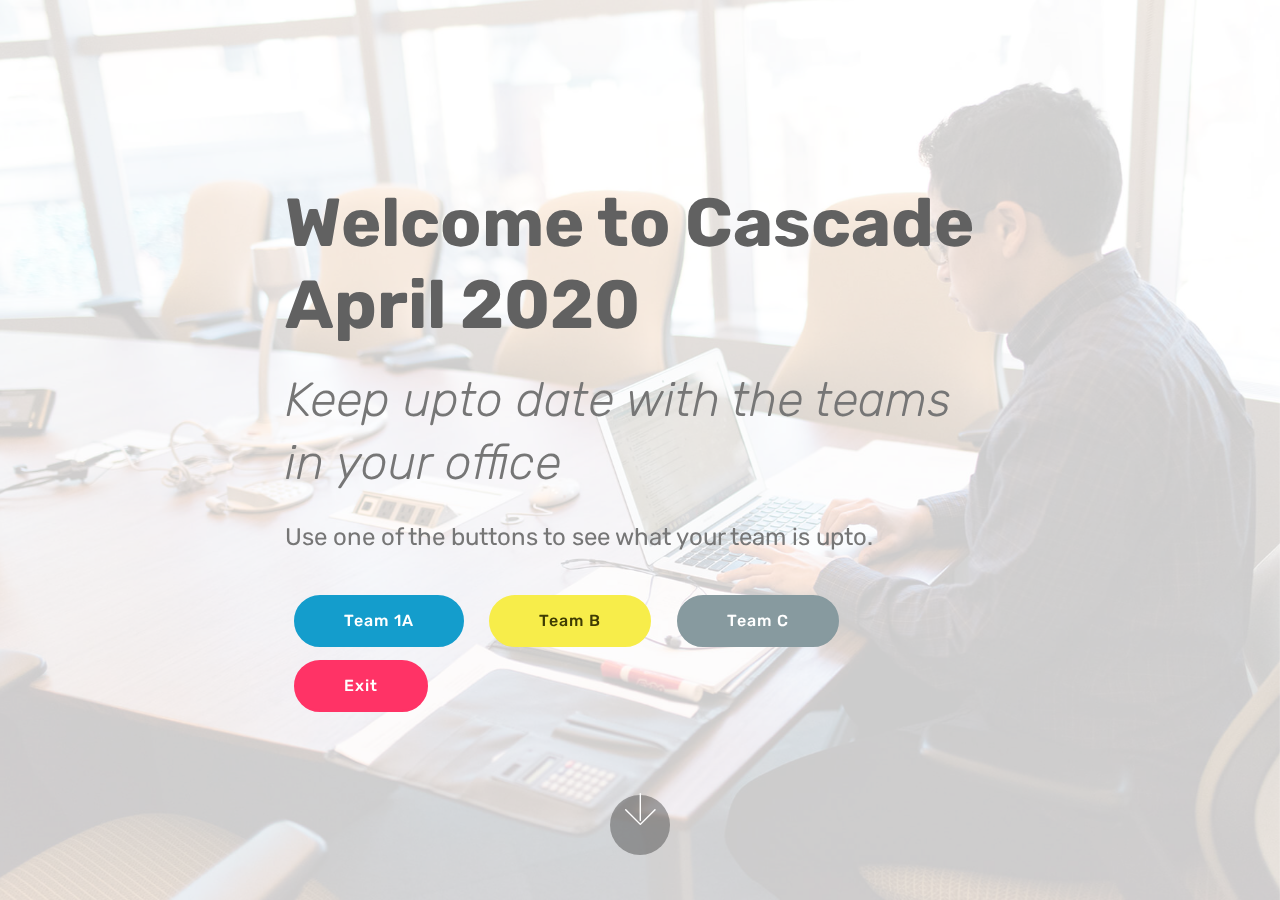
<file: index.html>
<!DOCTYPE html>
<html  >
<head>
  <!-- Site made with Mobirise Website Builder v4.12.3, https://mobirise.com -->
  <meta charset="UTF-8">
  <meta http-equiv="X-UA-Compatible" content="IE=edge">
  <meta name="generator" content="Mobirise v4.12.3, mobirise.com">
  <meta name="viewport" content="width=device-width, initial-scale=1, minimum-scale=1">
  <link rel="shortcut icon" href="assets/images/logo4.png" type="image/x-icon">
  <meta name="description" content="">
  
  
  <title>Home</title>
  <link rel="stylesheet" href="assets/web/assets/mobirise-icons/mobirise-icons.css">
  <link rel="stylesheet" href="assets/bootstrap/css/bootstrap.min.css">
  <link rel="stylesheet" href="assets/bootstrap/css/bootstrap-grid.min.css">
  <link rel="stylesheet" href="assets/bootstrap/css/bootstrap-reboot.min.css">
  <link rel="stylesheet" href="assets/tether/tether.min.css">
  <link rel="stylesheet" href="assets/theme/css/style.css">
  <link rel="preload" as="style" href="assets/mobirise/css/mbr-additional.css"><link rel="stylesheet" href="assets/mobirise/css/mbr-additional.css" type="text/css">
  
  
  
</head>
<body>
  <section class="header9 cid-rUTs1pX4Dh mbr-fullscreen mbr-parallax-background" id="header9-0">

    

    <div class="mbr-overlay" style="opacity: 0.8; background-color: rgb(255, 255, 255);">
    </div>

    <div class="container">
        <div class="media-container-column mbr-white col-lg-8 col-md-10 m-auto">
            <h1 class="mbr-section-title align-left mbr-bold pb-3 mbr-fonts-style display-1">
                Welcome to Cascade  April 2020</h1>
            <h3 class="mbr-section-subtitle align-left mbr-light pb-3 mbr-fonts-style display-2">
                Keep upto date with the teams in your office</h3>
            <p class="mbr-text align-left pb-3 mbr-fonts-style display-5">
                Use one of the buttons to see what your team is upto.
            </p>
            <div class="mbr-section-btn align-left"><a class="btn btn-md btn-primary display-4" href="page1.html">Team 1A</a> <a class="btn btn-md btn-success display-4" href="page2.html">Team B</a>
                <a class="btn btn-md btn-warning display-4" href="page4.html">Team C</a> <a class="btn btn-md btn-secondary display-4" href="https://login.windows.net/885ac152-7aad-4e3c-89eb-306ebea9d0cc/oauth2/logout?post_logout_redirect_uri=https://google.co.uk">Exit<br></a></div>
        </div>
    </div>

    <div class="mbr-arrow hidden-sm-down" aria-hidden="true">
        <a href="#next">
            <i class="mbri-down mbr-iconfont"></i>
        </a>
    </div>
</section>


  <section class="engine"><a href="https://mobirise.info/i">web creation software</a></section><script src="assets/web/assets/jquery/jquery.min.js"></script>
  <script src="assets/popper/popper.min.js"></script>
  <script src="assets/bootstrap/js/bootstrap.min.js"></script>
  <script src="assets/tether/tether.min.js"></script>
  <script src="assets/smoothscroll/smooth-scroll.js"></script>
  <script src="assets/parallax/jarallax.min.js"></script>
  <script src="assets/theme/js/script.js"></script>
  
  
</body>
</html>
</file>
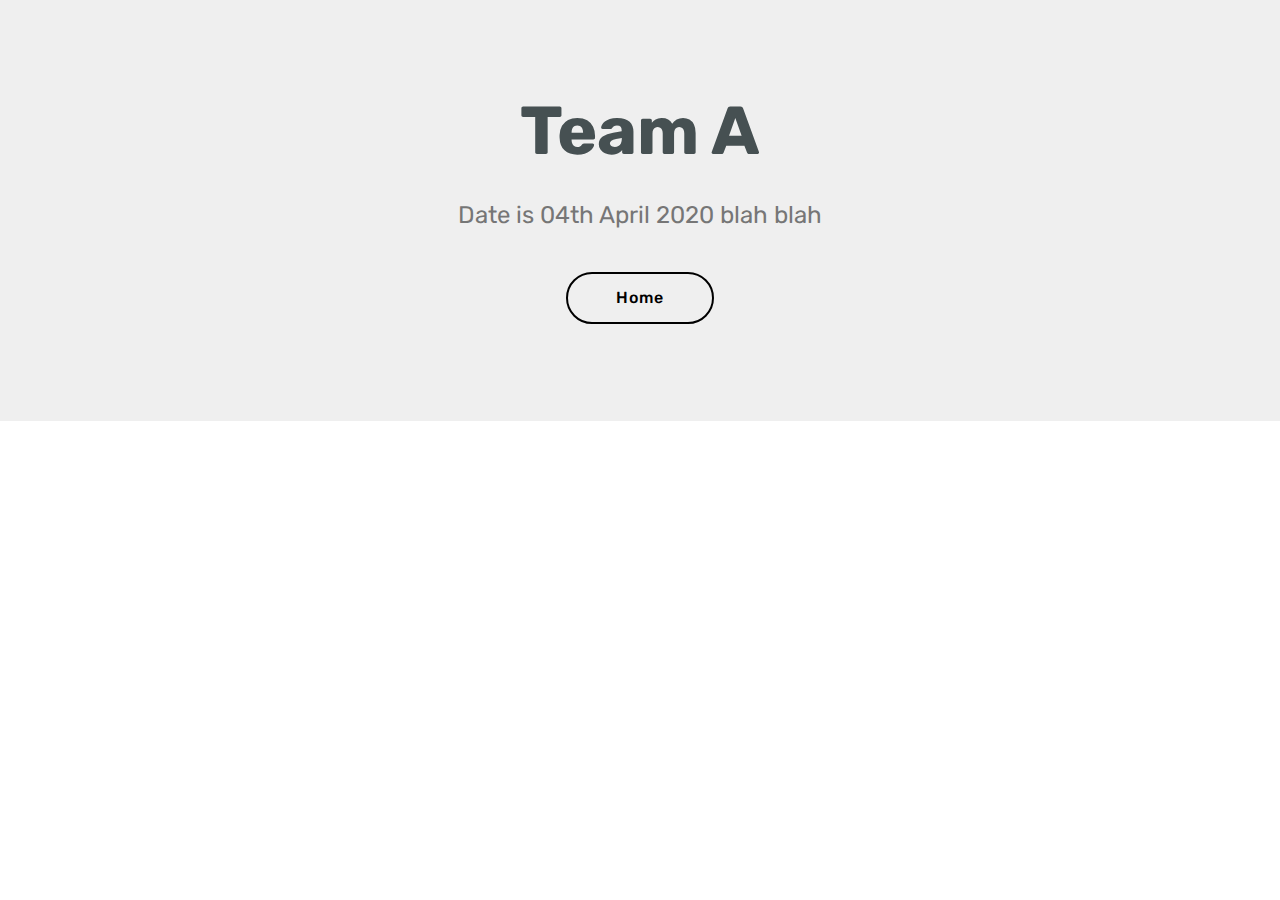
<file: page1.html>
<!DOCTYPE html>
<html  >
<head>
  <!-- Site made with Mobirise Website Builder v4.12.3, https://mobirise.com -->
  <meta charset="UTF-8">
  <meta http-equiv="X-UA-Compatible" content="IE=edge">
  <meta name="generator" content="Mobirise v4.12.3, mobirise.com">
  <meta name="viewport" content="width=device-width, initial-scale=1, minimum-scale=1">
  <link rel="shortcut icon" href="assets/images/logo4.png" type="image/x-icon">
  <meta name="description" content="Web Site Creator Description">
  
  
  <title>team A</title>
  <link rel="stylesheet" href="assets/bootstrap/css/bootstrap.min.css">
  <link rel="stylesheet" href="assets/bootstrap/css/bootstrap-grid.min.css">
  <link rel="stylesheet" href="assets/bootstrap/css/bootstrap-reboot.min.css">
  <link rel="stylesheet" href="assets/tether/tether.min.css">
  <link rel="stylesheet" href="assets/theme/css/style.css">
  <link rel="preload" as="style" href="assets/mobirise/css/mbr-additional.css"><link rel="stylesheet" href="assets/mobirise/css/mbr-additional.css" type="text/css">
  
  
  
</head>
<body>
  <section class="header1 cid-rUTvd6MQ1f" id="header16-8">

    

    

    <div class="container">
        <div class="row justify-content-md-center">
            <div class="col-md-10 align-center">
                <h1 class="mbr-section-title mbr-bold pb-3 mbr-fonts-style display-1">
                    Team A</h1>
                
                <p class="mbr-text pb-3 mbr-fonts-style display-5">
                    Date is 04th April 2020 blah blah</p>
                <div class="mbr-section-btn"><a class="btn btn-md btn-black-outline display-4" href="index.html">Home</a></div>
            </div>
        </div>
    </div>

</section>


  <section class="engine"><a href="https://mobirise.info/l">free web templates</a></section><script src="assets/web/assets/jquery/jquery.min.js"></script>
  <script src="assets/popper/popper.min.js"></script>
  <script src="assets/bootstrap/js/bootstrap.min.js"></script>
  <script src="assets/tether/tether.min.js"></script>
  <script src="assets/smoothscroll/smooth-scroll.js"></script>
  <script src="assets/theme/js/script.js"></script>
  
  
</body>
</html>
</file>
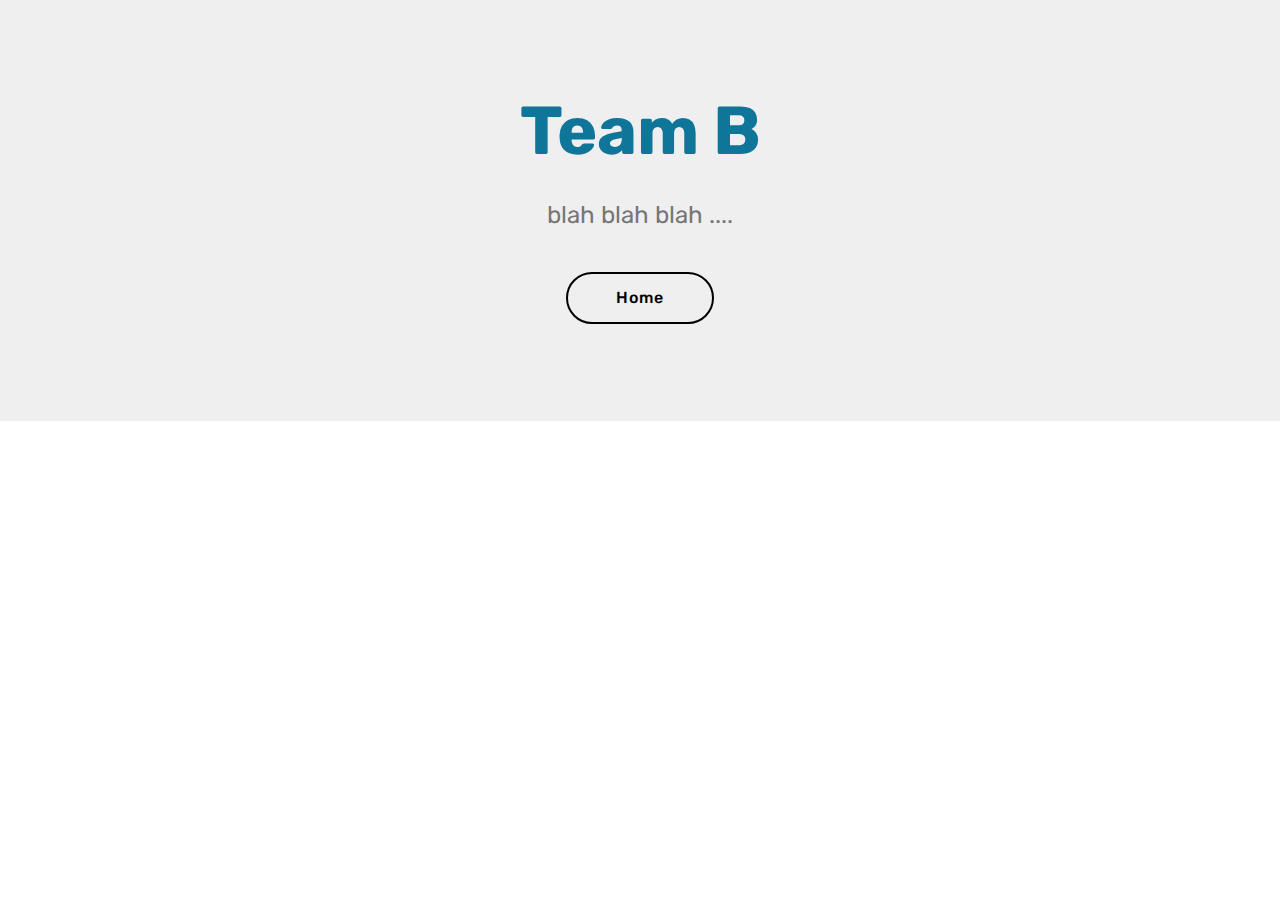
<file: page2.html>
<!DOCTYPE html>
<html  >
<head>
  <!-- Site made with Mobirise Website Builder v4.12.3, https://mobirise.com -->
  <meta charset="UTF-8">
  <meta http-equiv="X-UA-Compatible" content="IE=edge">
  <meta name="generator" content="Mobirise v4.12.3, mobirise.com">
  <meta name="viewport" content="width=device-width, initial-scale=1, minimum-scale=1">
  <link rel="shortcut icon" href="assets/images/logo4.png" type="image/x-icon">
  <meta name="description" content="Website Builder Description">
  
  
  <title>team B</title>
  <link rel="stylesheet" href="assets/bootstrap/css/bootstrap.min.css">
  <link rel="stylesheet" href="assets/bootstrap/css/bootstrap-grid.min.css">
  <link rel="stylesheet" href="assets/bootstrap/css/bootstrap-reboot.min.css">
  <link rel="stylesheet" href="assets/tether/tether.min.css">
  <link rel="stylesheet" href="assets/theme/css/style.css">
  <link rel="preload" as="style" href="assets/mobirise/css/mbr-additional.css"><link rel="stylesheet" href="assets/mobirise/css/mbr-additional.css" type="text/css">
  
  
  
</head>
<body>
  <section class="header1 cid-rUTvt8DRxi" id="header16-9">

    

    

    <div class="container">
        <div class="row justify-content-md-center">
            <div class="col-md-10 align-center">
                <h1 class="mbr-section-title mbr-bold pb-3 mbr-fonts-style display-1">Team B</h1>
                
                <p class="mbr-text pb-3 mbr-fonts-style display-5">
                    blah blah blah ....</p>
                <div class="mbr-section-btn"><a class="btn btn-md btn-black-outline display-4" href="index.html">Home</a></div>
            </div>
        </div>
    </div>

</section>


  <section class="engine"><a href="https://mobirise.info/j">website templates</a></section><script src="assets/web/assets/jquery/jquery.min.js"></script>
  <script src="assets/popper/popper.min.js"></script>
  <script src="assets/bootstrap/js/bootstrap.min.js"></script>
  <script src="assets/tether/tether.min.js"></script>
  <script src="assets/smoothscroll/smooth-scroll.js"></script>
  <script src="assets/theme/js/script.js"></script>
  
  
</body>
</html>
</file>
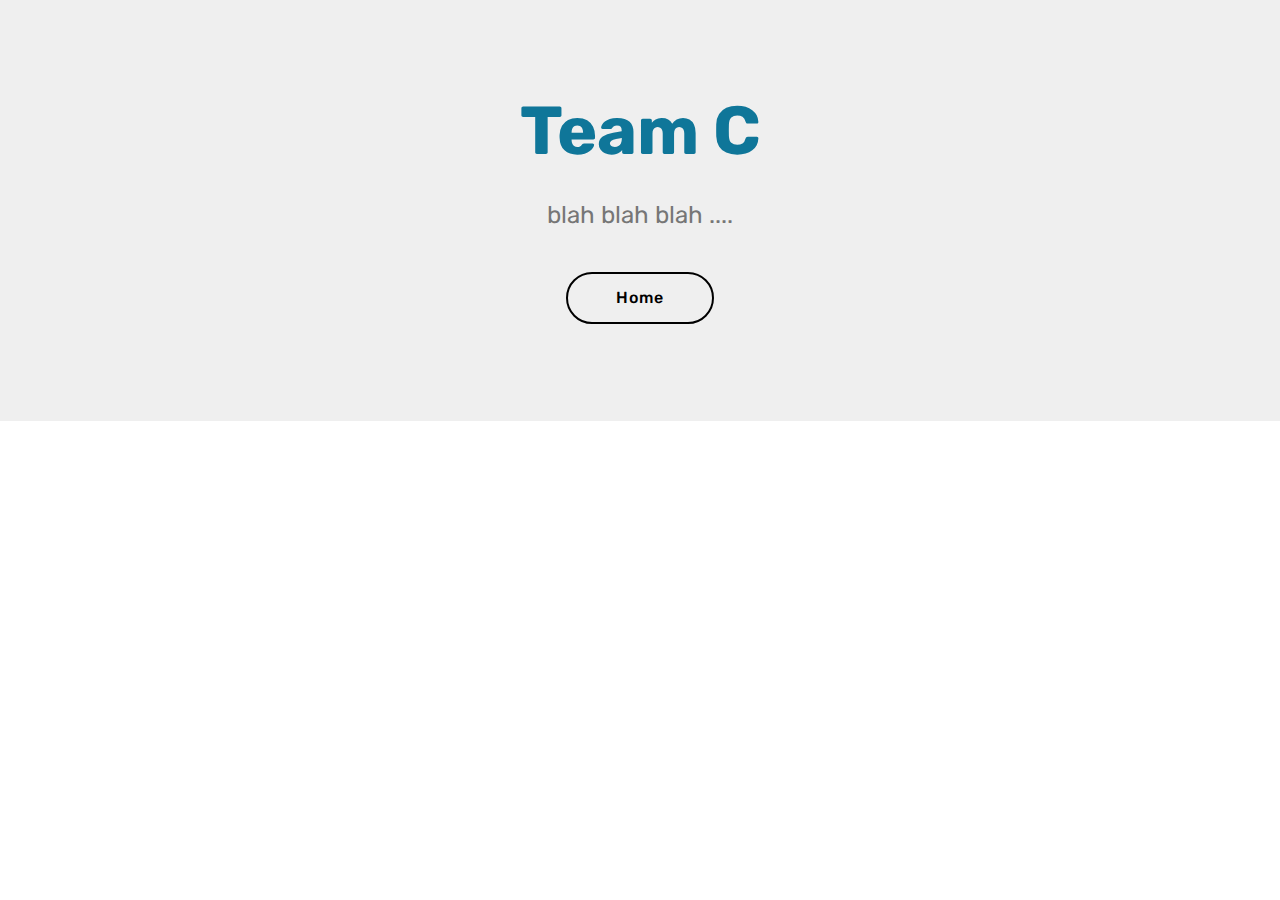
<file: page4.html>
<!DOCTYPE html>
<html  >
<head>
  <!-- Site made with Mobirise Website Builder v4.12.3, https://mobirise.com -->
  <meta charset="UTF-8">
  <meta http-equiv="X-UA-Compatible" content="IE=edge">
  <meta name="generator" content="Mobirise v4.12.3, mobirise.com">
  <meta name="viewport" content="width=device-width, initial-scale=1, minimum-scale=1">
  <link rel="shortcut icon" href="assets/images/logo4.png" type="image/x-icon">
  <meta name="description" content="Website Builder Description">
  
  
  <title>team C</title>
  <link rel="stylesheet" href="assets/bootstrap/css/bootstrap.min.css">
  <link rel="stylesheet" href="assets/bootstrap/css/bootstrap-grid.min.css">
  <link rel="stylesheet" href="assets/bootstrap/css/bootstrap-reboot.min.css">
  <link rel="stylesheet" href="assets/tether/tether.min.css">
  <link rel="stylesheet" href="assets/theme/css/style.css">
  <link rel="preload" as="style" href="assets/mobirise/css/mbr-additional.css"><link rel="stylesheet" href="assets/mobirise/css/mbr-additional.css" type="text/css">
  
  
  
</head>
<body>
  <section class="header1 cid-rUTvTJtWIR" id="header16-a">

    

    

    <div class="container">
        <div class="row justify-content-md-center">
            <div class="col-md-10 align-center">
                <h1 class="mbr-section-title mbr-bold pb-3 mbr-fonts-style display-1">Team C</h1>
                
                <p class="mbr-text pb-3 mbr-fonts-style display-5">
                    blah blah blah ....</p>
                <div class="mbr-section-btn"><a class="btn btn-md btn-black-outline display-4" href="index.html">Home</a></div>
            </div>
        </div>
    </div>

</section>


  <section class="engine"><a href="https://mobirise.info/w">html5 templates</a></section><script src="assets/web/assets/jquery/jquery.min.js"></script>
  <script src="assets/popper/popper.min.js"></script>
  <script src="assets/bootstrap/js/bootstrap.min.js"></script>
  <script src="assets/tether/tether.min.js"></script>
  <script src="assets/smoothscroll/smooth-scroll.js"></script>
  <script src="assets/theme/js/script.js"></script>
  
  
</body>
</html>
</file>
<file: assets/web/assets/mobirise-icons/mobirise-icons.css>
@font-face {
  font-family: 'MobiriseIcons';
  src:  url('mobirise-icons.eot?spat4u');
  src:  url('mobirise-icons.eot?spat4u#iefix') format('embedded-opentype'),
    url('mobirise-icons.ttf?spat4u') format('truetype'),
    url('mobirise-icons.woff?spat4u') format('woff'),
    url('mobirise-icons.svg?spat4u#MobiriseIcons') format('svg');
  font-weight: normal;
  font-style: normal;
  font-display: swap;
}

[class^="mbri-"], [class*=" mbri-"] {
  /* use !important to prevent issues with browser extensions that change fonts */
  font-family: MobiriseIcons !important;
  speak: none;
  font-style: normal;
  font-weight: normal;
  font-variant: normal;
  text-transform: none;
  line-height: 1;

  /* Better Font Rendering =========== */
  -webkit-font-smoothing: antialiased;
  -moz-osx-font-smoothing: grayscale;
}

.mbri-add-submenu:before {
  content: "\e900";
}
.mbri-alert:before {
  content: "\e901";
}
.mbri-align-center:before {
  content: "\e902";
}
.mbri-align-justify:before {
  content: "\e903";
}
.mbri-align-left:before {
  content: "\e904";
}
.mbri-align-right:before {
  content: "\e905";
}
.mbri-android:before {
  content: "\e906";
}
.mbri-apple:before {
  content: "\e907";
}
.mbri-arrow-down:before {
  content: "\e908";
}
.mbri-arrow-next:before {
  content: "\e909";
}
.mbri-arrow-prev:before {
  content: "\e90a";
}
.mbri-arrow-up:before {
  content: "\e90b";
}
.mbri-bold:before {
  content: "\e90c";
}
.mbri-bookmark:before {
  content: "\e90d";
}
.mbri-bootstrap:before {
  content: "\e90e";
}
.mbri-briefcase:before {
  content: "\e90f";
}
.mbri-browse:before {
  content: "\e910";
}
.mbri-bulleted-list:before {
  content: "\e911";
}
.mbri-calendar:before {
  content: "\e912";
}
.mbri-camera:before {
  content: "\e913";
}
.mbri-cart-add:before {
  content: "\e914";
}
.mbri-cart-full:before {
  content: "\e915";
}
.mbri-cash:before {
  content: "\e916";
}
.mbri-change-style:before {
  content: "\e917";
}
.mbri-chat:before {
  content: "\e918";
}
.mbri-clock:before {
  content: "\e919";
}
.mbri-close:before {
  content: "\e91a";
}
.mbri-cloud:before {
  content: "\e91b";
}
.mbri-code:before {
  content: "\e91c";
}
.mbri-contact-form:before {
  content: "\e91d";
}
.mbri-credit-card:before {
  content: "\e91e";
}
.mbri-cursor-click:before {
  content: "\e91f";
}
.mbri-cust-feedback:before {
  content: "\e920";
}
.mbri-database:before {
  content: "\e921";
}
.mbri-delivery:before {
  content: "\e922";
}
.mbri-desktop:before {
  content: "\e923";
}
.mbri-devices:before {
  content: "\e924";
}
.mbri-down:before {
  content: "\e925";
}
.mbri-download:before {
  content: "\e989";
}
.mbri-drag-n-drop:before {
  content: "\e927";
}
.mbri-drag-n-drop2:before {
  content: "\e928";
}
.mbri-edit:before {
  content: "\e929";
}
.mbri-edit2:before {
  content: "\e92a";
}
.mbri-error:before {
  content: "\e92b";
}
.mbri-extension:before {
  content: "\e92c";
}
.mbri-features:before {
  content: "\e92d";
}
.mbri-file:before {
  content: "\e92e";
}
.mbri-flag:before {
  content: "\e92f";
}
.mbri-folder:before {
  content: "\e930";
}
.mbri-gift:before {
  content: "\e931";
}
.mbri-github:before {
  content: "\e932";
}
.mbri-globe:before {
  content: "\e933";
}
.mbri-globe-2:before {
  content: "\e934";
}
.mbri-growing-chart:before {
  content: "\e935";
}
.mbri-hearth:before {
  content: "\e936";
}
.mbri-help:before {
  content: "\e937";
}
.mbri-home:before {
  content: "\e938";
}
.mbri-hot-cup:before {
  content: "\e939";
}
.mbri-idea:before {
  content: "\e93a";
}
.mbri-image-gallery:before {
  content: "\e93b";
}
.mbri-image-slider:before {
  content: "\e93c";
}
.mbri-info:before {
  content: "\e93d";
}
.mbri-italic:before {
  content: "\e93e";
}
.mbri-key:before {
  content: "\e93f";
}
.mbri-laptop:before {
  content: "\e940";
}
.mbri-layers:before {
  content: "\e941";
}
.mbri-left-right:before {
  content: "\e942";
}
.mbri-left:before {
  content: "\e943";
}
.mbri-letter:before {
  content: "\e944";
}
.mbri-like:before {
  content: "\e945";
}
.mbri-link:before {
  content: "\e946";
}
.mbri-lock:before {
  content: "\e947";
}
.mbri-login:before {
  content: "\e948";
}
.mbri-logout:before {
  content: "\e949";
}
.mbri-magic-stick:before {
  content: "\e94a";
}
.mbri-map-pin:before {
  content: "\e94b";
}
.mbri-menu:before {
  content: "\e94c";
}
.mbri-mobile:before {
  content: "\e94d";
}
.mbri-mobile2:before {
  content: "\e94e";
}
.mbri-mobirise:before {
  content: "\e94f";
}
.mbri-more-horizontal:before {
  content: "\e950";
}
.mbri-more-vertical:before {
  content: "\e951";
}
.mbri-music:before {
  content: "\e952";
}
.mbri-new-file:before {
  content: "\e953";
}
.mbri-numbered-list:before {
  content: "\e954";
}
.mbri-opened-folder:before {
  content: "\e955";
}
.mbri-pages:before {
  content: "\e956";
}
.mbri-paper-plane:before {
  content: "\e957";
}
.mbri-paperclip:before {
  content: "\e958";
}
.mbri-photo:before {
  content: "\e959";
}
.mbri-photos:before {
  content: "\e95a";
}
.mbri-pin:before {
  content: "\e95b";
}
.mbri-play:before {
  content: "\e95c";
}
.mbri-plus:before {
  content: "\e95d";
}
.mbri-preview:before {
  content: "\e95e";
}
.mbri-print:before {
  content: "\e95f";
}
.mbri-protect:before {
  content: "\e960";
}
.mbri-question:before {
  content: "\e961";
}
.mbri-quote-left:before {
  content: "\e962";
}
.mbri-quote-right:before {
  content: "\e963";
}
.mbri-refresh:before {
  content: "\e964";
}
.mbri-responsive:before {
  content: "\e965";
}
.mbri-right:before {
  content: "\e966";
}
.mbri-rocket:before {
  content: "\e967";
}
.mbri-sad-face:before {
  content: "\e968";
}
.mbri-sale:before {
  content: "\e969";
}
.mbri-save:before {
  content: "\e96a";
}
.mbri-search:before {
  content: "\e96b";
}
.mbri-setting:before {
  content: "\e96c";
}
.mbri-setting2:before {
  content: "\e96d";
}
.mbri-setting3:before {
  content: "\e96e";
}
.mbri-share:before {
  content: "\e96f";
}
.mbri-shopping-bag:before {
  content: "\e970";
}
.mbri-shopping-basket:before {
  content: "\e971";
}
.mbri-shopping-cart:before {
  content: "\e972";
}
.mbri-sites:before {
  content: "\e973";
}
.mbri-smile-face:before {
  content: "\e974";
}
.mbri-speed:before {
  content: "\e975";
}
.mbri-star:before {
  content: "\e976";
}
.mbri-success:before {
  content: "\e977";
}
.mbri-sun:before {
  content: "\e978";
}
.mbri-sun2:before {
  content: "\e979";
}
.mbri-tablet:before {
  content: "\e97a";
}
.mbri-tablet-vertical:before {
  content: "\e97b";
}
.mbri-target:before {
  content: "\e97c";
}
.mbri-timer:before {
  content: "\e97d";
}
.mbri-to-ftp:before {
  content: "\e97e";
}
.mbri-to-local-drive:before {
  content: "\e97f";
}
.mbri-touch-swipe:before {
  content: "\e980";
}
.mbri-touch:before {
  content: "\e981";
}
.mbri-trash:before {
  content: "\e982";
}
.mbri-underline:before {
  content: "\e983";
}
.mbri-unlink:before {
  content: "\e984";
}
.mbri-unlock:before {
  content: "\e985";
}
.mbri-up-down:before {
  content: "\e986";
}
.mbri-up:before {
  content: "\e987";
}
.mbri-update:before {
  content: "\e988";
}
.mbri-upload:before {
 content: "\e926"; 
}
.mbri-user:before {
  content: "\e98a";
}
.mbri-user2:before {
  content: "\e98b";
}
.mbri-users:before {
  content: "\e98c";
}
.mbri-video:before {
  content: "\e98d";
}
.mbri-video-play:before {
  content: "\e98e";
}
.mbri-watch:before {
  content: "\e98f";
}
.mbri-website-theme:before {
  content: "\e990";
}
.mbri-wifi:before {
  content: "\e991";
}
.mbri-windows:before {
  content: "\e992";
}
.mbri-zoom-out:before {
  content: "\e993";
}
.mbri-redo:before {
  content: "\e994";
}
.mbri-undo:before {
  content: "\e995";
}
</file>
<file: assets/theme/css/style.css>
@charset "UTF-8";
/*!
 * Mobirise v4 theme (https://mobirise.com/)
 * Copyright 2017 Mobirise
 */
section {
  background-color: #eeeeee;
}

body {
  font-style: normal;
  line-height: 1.5;
}

section,
.container,
.container-fluid {
  position: relative;
  word-wrap: break-word;
}

a.mbr-iconfont:hover {
  text-decoration: none;
}

.article .lead p,
.article .lead ul,
.article .lead ol,
.article .lead pre,
.article .lead blockquote {
  margin-bottom: 0;
}

ul,
ol,
pre,
blockquote {
  margin-bottom: 2.3125rem;
}

pre {
  background: #f4f4f4;
  padding: 10px 24px;
  white-space: pre-wrap;
}

.inactive {
  -webkit-user-select: none;
  -moz-user-select: none;
  -ms-user-select: none;
  user-select: none;
  pointer-events: none;
  -webkit-user-drag: none;
  user-drag: none;
}

.mbr-section__comments .row {
  justify-content: center;
  -webkit-justify-content: center;
}

a {
  font-style: normal;
  font-weight: 400;
  cursor: pointer;
}
a, a:hover {
  text-decoration: none;
}

figure {
  margin-bottom: 0;
}

body {
  color: #232323;
}

h1,
h2,
h3,
h4,
h5,
h6,
.h1,
.h2,
.h3,
.h4,
.h5,
.h6,
.display-1,
.display-2,
.display-3,
.display-4 {
  line-height: 1;
  word-break: break-word;
  word-wrap: break-word;
}

.mbr-section-title {
  font-style: normal;
  line-height: 1.2;
}

.mbr-section-subtitle {
  line-height: 1.3;
}

.mbr-text {
  font-style: normal;
  line-height: 1.6;
}

b,
strong {
  font-weight: bold;
}

blockquote {
  padding: 10px 0 10px 20px;
  position: relative;
  border-left: 2px solid;
  border-color: #ff3366;
}

input:-webkit-autofill, input:-webkit-autofill:hover, input:-webkit-autofill:focus, input:-webkit-autofill:active {
  transition-delay: 9999s;
  transition-property: background-color, color;
}

textarea[type=hidden] {
  display: none;
}

body {
  position: relative;
}

section {
  background-position: 50% 50%;
  background-repeat: no-repeat;
  background-size: cover;
}
section .mbr-background-video,
section .mbr-background-video-preview {
  position: absolute;
  bottom: 0;
  left: 0;
  right: 0;
  top: 0;
}

.hidden {
  visibility: hidden;
}

.mbr-z-index20 {
  z-index: 20;
}

/*! Base colors */
.mbr-white {
  color: #ffffff;
}

.mbr-black {
  color: #000000;
}

.mbr-bg-white {
  background-color: #ffffff;
}

.mbr-bg-black {
  background-color: #000000;
}

/*! Text-aligns */
.align-left {
  text-align: left;
}

.align-center {
  text-align: center;
}

.align-right {
  text-align: right;
}

@media (max-width: 767px) {
  .align-left,
.align-center,
.align-right,
.mbr-section-btn,
.mbr-section-title {
    text-align: center;
  }
}
/*! Font-weight  */
.mbr-light {
  font-weight: 300;
}

.mbr-regular {
  font-weight: 400;
}

.mbr-semibold {
  font-weight: 500;
}

.mbr-bold {
  font-weight: 700;
}

/*! Media  */
.media-size-item {
  -webkit-flex: 1 1 auto;
  -moz-flex: 1 1 auto;
  -ms-flex: 1 1 auto;
  -o-flex: 1 1 auto;
  flex: 1 1 auto;
}

.media-content {
  -webkit-flex-basis: 100%;
  flex-basis: 100%;
}

.media-container-row {
  display: -ms-flexbox;
  display: -webkit-flex;
  display: flex;
  -webkit-flex-direction: row;
  -ms-flex-direction: row;
  flex-direction: row;
  -webkit-flex-wrap: wrap;
  -ms-flex-wrap: wrap;
  flex-wrap: wrap;
  -webkit-justify-content: center;
  -ms-flex-pack: center;
  justify-content: center;
  -webkit-align-content: center;
  -ms-flex-line-pack: center;
  align-content: center;
  -webkit-align-items: start;
  -ms-flex-align: start;
  align-items: start;
}
.media-container-row .media-size-item {
  width: 400px;
}

.media-container-column {
  display: -ms-flexbox;
  display: -webkit-flex;
  display: flex;
  -webkit-flex-direction: column;
  -ms-flex-direction: column;
  flex-direction: column;
  -webkit-flex-wrap: wrap;
  -ms-flex-wrap: wrap;
  flex-wrap: wrap;
  -webkit-justify-content: center;
  -ms-flex-pack: center;
  justify-content: center;
  -webkit-align-content: center;
  -ms-flex-line-pack: center;
  align-content: center;
  -webkit-align-items: stretch;
  -ms-flex-align: stretch;
  align-items: stretch;
}
.media-container-column > * {
  width: 100%;
}

@media (min-width: 992px) {
  .media-container-row {
    -webkit-flex-wrap: nowrap;
    -ms-flex-wrap: nowrap;
    flex-wrap: nowrap;
  }
}
figure {
  overflow: hidden;
}

figure[mbr-media-size] {
  transition: width 0.1s;
}

.mbr-figure img,
.mbr-figure iframe {
  display: block;
  width: 100%;
}

.card {
  background-color: transparent;
  border: none;
}

.card-box {
  width: 100%;
}

.card-img {
  text-align: center;
  flex-shrink: 0;
  -webkit-flex-shrink: 0;
}

.media {
  max-width: 100%;
  margin: 0 auto;
}

.mbr-figure {
  -ms-flex-item-align: center;
  -ms-grid-row-align: center;
  -webkit-align-self: center;
  align-self: center;
}

.media-container > div {
  max-width: 100%;
}

.mbr-figure img,
.card-img img {
  width: 100%;
}

@media (max-width: 991px) {
  .media-size-item {
    width: auto !important;
  }

  .media {
    width: auto;
  }

  .mbr-figure {
    width: 100% !important;
  }
}
/*! Buttons */
.btn {
  font-weight: 500;
  border-width: 2px;
  font-style: normal;
  letter-spacing: 1px;
  margin: 0.4rem 0.8rem;
  white-space: normal;
  -webkit-transition: all 0.3s ease-in-out;
  -moz-transition: all 0.3s ease-in-out;
  transition: all 0.3s ease-in-out;
  display: inline-flex;
  align-items: center;
  justify-content: center;
  word-break: break-word;
  -webkit-align-items: center;
  -webkit-justify-content: center;
  display: -webkit-inline-flex;
}

.btn-sm {
  font-weight: 500;
  letter-spacing: 1px;
  -webkit-transition: all 0.3s ease-in-out;
  -moz-transition: all 0.3s ease-in-out;
  transition: all 0.3s ease-in-out;
}

.btn-md {
  font-weight: 500;
  letter-spacing: 1px;
  margin: 0.4rem 0.8rem !important;
  -webkit-transition: all 0.3s ease-in-out;
  -moz-transition: all 0.3s ease-in-out;
  transition: all 0.3s ease-in-out;
}

.btn-lg {
  font-weight: 500;
  letter-spacing: 1px;
  margin: 0.4rem 0.8rem !important;
  -webkit-transition: all 0.3s ease-in-out;
  -moz-transition: all 0.3s ease-in-out;
  transition: all 0.3s ease-in-out;
}

.mbr-section-btn {
  margin-left: -0.25rem;
  margin-right: -0.25rem;
  font-size: 0;
}

nav .mbr-section-btn {
  margin-left: 0rem;
  margin-right: 0rem;
}

.btn-form {
  border-radius: 0;
}
.btn-form:hover {
  cursor: pointer;
}

/*! Btn icon margin */
.btn .mbr-iconfont,
.btn.btn-sm .mbr-iconfont {
  cursor: pointer;
  margin-right: 0.5rem;
}

.btn.btn-md .mbr-iconfont,
.btn.btn-md .mbr-iconfont {
  margin-right: 0.8rem;
}

.mbr-regular {
  font-weight: 400;
}

.mbr-semibold {
  font-weight: 500;
}

.mbr-bold {
  font-weight: 700;
}

[type=submit] {
  -webkit-appearance: none;
}

/*! Full-screen */
.mbr-fullscreen .mbr-overlay {
  min-height: 100vh;
}

.mbr-fullscreen {
  display: flex;
  display: -webkit-flex;
  display: -moz-flex;
  display: -ms-flex;
  display: -o-flex;
  align-items: center;
  -webkit-align-items: center;
  min-height: 100vh;
  padding-top: 3rem;
  padding-bottom: 3rem;
}

/*! Map */
.map {
  height: 25rem;
  position: relative;
}
.map iframe {
  width: 100%;
  height: 100%;
}

.mbr-overlay {
  background-color: #000;
  bottom: 0;
  left: 0;
  opacity: 0.5;
  position: absolute;
  right: 0;
  top: 0;
  z-index: 0;
  pointer-events: none;
}

/* Form */
blockquote {
  font-style: italic;
  padding: 10px 0 10px 20px;
  font-size: 1.09rem;
  position: relative;
  border-width: 3px;
}

.form-control {
  background-color: #f5f5f5;
  box-shadow: none;
  color: #565656;
  line-height: 1.43;
  min-height: 3.5em;
  padding: 1.07em 0.5em;
}
.form-control, .form-control:focus {
  border: 1px solid #e8e8e8;
}
.form-active .form-control:invalid {
  border-color: red;
}

.form-control-label {
  position: relative;
  cursor: pointer;
  margin-bottom: 0.357em;
  padding: 0;
}

.alert {
  color: #ffffff;
  border-radius: 0;
  border: 0;
  font-size: 0.875rem;
  line-height: 1.5;
  margin-bottom: 1.875rem;
  padding: 1.25rem;
  position: relative;
}
.alert.alert-form::after {
  background-color: inherit;
  bottom: -7px;
  content: "";
  display: block;
  height: 14px;
  left: 50%;
  margin-left: -7px;
  position: absolute;
  transform: rotate(45deg);
  width: 14px;
  -webkit-transform: rotate(45deg);
}

.form-asterisk {
  font-family: initial;
  position: absolute;
  top: -2px;
  font-weight: normal;
}

/*! Scroll to top arrow */
#scrollToTop a i:before {
  content: "";
  position: absolute;
  height: 40%;
  top: 25%;
  background: #fff;
  width: 2px;
  left: calc(50% - 1px);
}
#scrollToTop a i:after {
  content: "";
  position: absolute;
  display: block;
  border-top: 2px solid #fff;
  border-right: 2px solid #fff;
  width: 40%;
  height: 40%;
  left: 30%;
  bottom: 30%;
  transform: rotate(135deg);
  -webkit-transform: rotate(135deg);
}

.mbr-arrow-up {
  bottom: 25px;
  right: 90px;
  position: fixed;
  text-align: right;
  z-index: 5000;
  color: #ffffff;
  font-size: 32px;
  transform: rotate(180deg);
  -webkit-transform: rotate(180deg);
}

.mbr-arrow-up a {
  background: rgba(0, 0, 0, 0.2);
  border-radius: 3px;
  color: #fff;
  display: inline-block;
  height: 60px;
  width: 60px;
  outline-style: none !important;
  position: relative;
  text-decoration: none;
  transition: all 0.3s ease-in-out;
  cursor: pointer;
  text-align: center;
}
.mbr-arrow-up a:hover {
  background-color: rgba(0, 0, 0, 0.4);
}
.mbr-arrow-up a i {
  line-height: 60px;
}

.mbr-arrow-up-icon {
  display: block;
  color: #fff;
}

.mbr-arrow-up-icon::before {
  content: "›";
  display: inline-block;
  font-family: serif;
  font-size: 32px;
  line-height: 1;
  font-style: normal;
  position: relative;
  top: 6px;
  left: -4px;
  -webkit-transform: rotate(-90deg);
  transform: rotate(-90deg);
}

/*! Arrow Down */
.mbr-arrow {
  position: absolute;
  bottom: 45px;
  left: 50%;
  width: 60px;
  height: 60px;
  cursor: pointer;
  background-color: rgba(80, 80, 80, 0.5);
  border-radius: 50%;
  -webkit-transform: translateX(-50%);
  transform: translateX(-50%);
}
.mbr-arrow > a {
  display: inline-block;
  text-decoration: none;
  outline-style: none;
  -webkit-animation: arrowdown 1.7s ease-in-out infinite;
  animation: arrowdown 1.7s ease-in-out infinite;
}
.mbr-arrow > a > i {
  position: absolute;
  top: -2px;
  left: 15px;
  font-size: 2rem;
}

@keyframes arrowdown {
  0% {
    transform: translateY(0px);
    -webkit-transform: translateY(0px);
  }
  50% {
    transform: translateY(-5px);
    -webkit-transform: translateY(-5px);
  }
  100% {
    transform: translateY(0px);
    -webkit-transform: translateY(0px);
  }
}
@-webkit-keyframes arrowdown {
  0% {
    transform: translateY(0px);
    -webkit-transform: translateY(0px);
  }
  50% {
    transform: translateY(-5px);
    -webkit-transform: translateY(-5px);
  }
  100% {
    transform: translateY(0px);
    -webkit-transform: translateY(0px);
  }
}
@media (max-width: 500px) {
  .mbr-arrow-up {
    left: 50%;
    right: auto;
    transform: translateX(-50%) rotate(180deg);
    -webkit-transform: translateX(-50%) rotate(180deg);
  }
}
/*Gradients animation*/
@keyframes gradient-animation {
  from {
    background-position: 0% 100%;
    animation-timing-function: ease-in-out;
  }
  to {
    background-position: 100% 0%;
    animation-timing-function: ease-in-out;
  }
}
@-webkit-keyframes gradient-animation {
  from {
    background-position: 0% 100%;
    animation-timing-function: ease-in-out;
  }
  to {
    background-position: 100% 0%;
    animation-timing-function: ease-in-out;
  }
}
.bg-gradient {
  background-size: 200% 200%;
  animation: gradient-animation 5s infinite alternate;
  -webkit-animation: gradient-animation 5s infinite alternate;
}

.menu .navbar-brand {
  display: -webkit-flex;
}
.menu .navbar-brand span {
  display: flex;
  display: -webkit-flex;
}
.menu .navbar-brand .navbar-caption-wrap {
  display: -webkit-flex;
}
.menu .navbar-brand .navbar-logo img {
  display: -webkit-flex;
}
@media (min-width: 768px) and (max-width: 1023px) {
  .menu .navbar-toggleable-sm .navbar-nav {
    display: -webkit-box;
    display: -webkit-flex;
    display: -ms-flexbox;
  }
}
@media (max-width: 1023px) {
  .menu .navbar-collapse {
    max-height: 93.5vh;
  }
  .menu .navbar-collapse.show {
    overflow: auto;
  }
}
@media (min-width: 1024px) {
  .menu .navbar-nav.nav-dropdown {
    display: -webkit-flex;
  }
  .menu .navbar-toggleable-sm .navbar-collapse {
    display: -webkit-flex !important;
  }
  .menu .collapsed .navbar-collapse {
    max-height: 93.5vh;
  }
  .menu .collapsed .navbar-collapse.show {
    overflow: auto;
  }
}
@media (max-width: 767px) {
  .menu .navbar-collapse {
    max-height: 80vh;
  }
}

/* Others*/
.note-check a[data-value=Rubik] {
  font-style: normal;
}

.mbr-arrow a {
  color: #ffffff;
}

@media (max-width: 767px) {
  .mbr-arrow {
    display: none;
  }
}
.navbar {
  display: -webkit-flex;
  -webkit-flex-wrap: wrap;
  -webkit-align-items: center;
  -webkit-justify-content: space-between;
}

.navbar-collapse {
  -webkit-flex-basis: 100%;
  -webkit-flex-grow: 1;
  -webkit-align-items: center;
}

.nav-dropdown .link {
  padding: 0.667em 1.667em !important;
  margin: 0 !important;
}

.nav {
  display: -webkit-flex;
  -webkit-flex-wrap: wrap;
}

.row {
  display: -webkit-flex;
  -webkit-flex-wrap: wrap;
}

.justify-content-center {
  -webkit-justify-content: center;
}

.form-inline {
  display: -webkit-flex;
  -webkit-flex-flow: row wrap;
  -webkit-align-items: center;
}

.card-wrapper {
  -webkit-flex: 1;
}

.carousel-control {
  z-index: 10;
  display: -webkit-flex;
  -webkit-align-items: center;
  -webkit-justify-content: center;
}

.carousel-controls {
  display: -webkit-flex;
}

.media {
  display: -webkit-flex;
}

.form-group:focus {
  outline: none;
}

.jq-selectbox__select {
  padding: 1.07em 0.5em;
  position: absolute;
  top: 0;
  left: 0;
  width: 100%;
}

.jq-selectbox__dropdown {
  position: absolute;
  top: 100%;
  left: 0 !important;
  width: 100% !important;
}

.jq-selectbox__trigger-arrow {
  transform: translateY(-50%);
}

.jq-selectbox li {
  padding: 1.07em 0.5em;
}

input[type=range] {
  padding-left: 0 !important;
  padding-right: 0 !important;
}

.modal-dialog,
.modal-content {
  height: 100%;
}

.modal-dialog .carousel-inner {
  height: calc(100vh - 1.75rem);
}
@media (max-width: 575px) {
  .modal-dialog .carousel-inner {
    height: calc(100vh - 1rem);
  }
}

.carousel-item {
  text-align: center;
}

.carousel-item img {
  margin: auto;
}

.navbar-toggler {
  -webkit-align-self: flex-start;
  -ms-flex-item-align: start;
  align-self: flex-start;
  padding: 0.25rem 0.75rem;
  font-size: 1.25rem;
  line-height: 1;
  background: transparent;
  border: 1px solid transparent;
  -webkit-border-radius: 0.25rem;
  border-radius: 0.25rem;
}

.navbar-toggler:focus,
.navbar-toggler:hover {
  text-decoration: none;
}

.navbar-toggler-icon {
  display: inline-block;
  width: 1.5em;
  height: 1.5em;
  vertical-align: middle;
  content: "";
  background: no-repeat center center;
  -webkit-background-size: 100% 100%;
  -o-background-size: 100% 100%;
  background-size: 100% 100%;
}

.navbar-toggler-left {
  position: absolute;
  left: 1rem;
}

.navbar-toggler-right {
  position: absolute;
  right: 1rem;
}

@media (max-width: 575px) {
  .navbar-toggleable .navbar-nav .dropdown-menu {
    position: static;
    float: none;
  }

  .navbar-toggleable > .container {
    padding-right: 0;
    padding-left: 0;
  }
}
@media (min-width: 576px) {
  .navbar-toggleable {
    -webkit-box-orient: horizontal;
    -webkit-box-direction: normal;
    -webkit-flex-direction: row;
    -ms-flex-direction: row;
    flex-direction: row;
    -webkit-flex-wrap: nowrap;
    -ms-flex-wrap: nowrap;
    flex-wrap: nowrap;
    -webkit-box-align: center;
    -webkit-align-items: center;
    -ms-flex-align: center;
    align-items: center;
  }

  .navbar-toggleable .navbar-nav {
    -webkit-box-orient: horizontal;
    -webkit-box-direction: normal;
    -webkit-flex-direction: row;
    -ms-flex-direction: row;
    flex-direction: row;
  }

  .navbar-toggleable .navbar-nav .nav-link {
    padding-right: 0.5rem;
    padding-left: 0.5rem;
  }

  .navbar-toggleable > .container {
    display: -webkit-box;
    display: -webkit-flex;
    display: -ms-flexbox;
    display: flex;
    -webkit-flex-wrap: nowrap;
    -ms-flex-wrap: nowrap;
    flex-wrap: nowrap;
    -webkit-box-align: center;
    -webkit-align-items: center;
    -ms-flex-align: center;
    align-items: center;
  }

  .navbar-toggleable .navbar-collapse {
    display: -webkit-box !important;
    display: -webkit-flex !important;
    display: -ms-flexbox !important;
    display: flex !important;
    width: 100%;
  }

  .navbar-toggleable .navbar-toggler {
    display: none;
  }
}
@media (max-width: 767px) {
  .navbar-toggleable-sm .navbar-nav .dropdown-menu {
    position: static;
    float: none;
  }

  .navbar-toggleable-sm > .container {
    padding-right: 0;
    padding-left: 0;
  }
}
@media (min-width: 768px) {
  .navbar-toggleable-sm {
    -webkit-box-orient: horizontal;
    -webkit-box-direction: normal;
    -webkit-flex-direction: row;
    -ms-flex-direction: row;
    flex-direction: row;
    -webkit-flex-wrap: nowrap;
    -ms-flex-wrap: nowrap;
    flex-wrap: nowrap;
    -webkit-box-align: center;
    -webkit-align-items: center;
    -ms-flex-align: center;
    align-items: center;
  }

  .navbar-toggleable-sm .navbar-nav {
    -webkit-box-orient: horizontal;
    -webkit-box-direction: normal;
    -webkit-flex-direction: row;
    -ms-flex-direction: row;
    flex-direction: row;
  }

  .navbar-toggleable-sm .navbar-nav .nav-link {
    padding-right: 0.5rem;
    padding-left: 0.5rem;
  }

  .navbar-toggleable-sm > .container {
    display: -webkit-box;
    display: -webkit-flex;
    display: -ms-flexbox;
    display: flex;
    -webkit-flex-wrap: nowrap;
    -ms-flex-wrap: nowrap;
    flex-wrap: nowrap;
    -webkit-box-align: center;
    -webkit-align-items: center;
    -ms-flex-align: center;
    align-items: center;
  }

  .navbar-toggleable-sm .navbar-collapse {
    display: none;
    width: 100%;
  }

  .navbar-toggleable-sm .navbar-toggler {
    display: none;
  }
}
@media (max-width: 1023px) {
  .navbar-toggleable-md .navbar-nav .dropdown-menu {
    position: static;
    float: none;
  }

  .navbar-toggleable-md > .container {
    padding-right: 0;
    padding-left: 0;
  }
}
@media (min-width: 1024px) {
  .navbar-toggleable-md {
    -webkit-box-orient: horizontal;
    -webkit-box-direction: normal;
    -webkit-flex-direction: row;
    -ms-flex-direction: row;
    flex-direction: row;
    -webkit-flex-wrap: nowrap;
    -ms-flex-wrap: nowrap;
    flex-wrap: nowrap;
    -webkit-box-align: center;
    -webkit-align-items: center;
    -ms-flex-align: center;
    align-items: center;
  }

  .navbar-toggleable-md .navbar-nav {
    -webkit-box-orient: horizontal;
    -webkit-box-direction: normal;
    -webkit-flex-direction: row;
    -ms-flex-direction: row;
    flex-direction: row;
  }

  .navbar-toggleable-md .navbar-nav .nav-link {
    padding-right: 0.5rem;
    padding-left: 0.5rem;
  }

  .navbar-toggleable-md > .container {
    display: -webkit-box;
    display: -webkit-flex;
    display: -ms-flexbox;
    display: flex;
    -webkit-flex-wrap: nowrap;
    -ms-flex-wrap: nowrap;
    flex-wrap: nowrap;
    -webkit-box-align: center;
    -webkit-align-items: center;
    -ms-flex-align: center;
    align-items: center;
  }

  .navbar-toggleable-md .navbar-collapse {
    display: -webkit-box !important;
    display: -webkit-flex !important;
    display: -ms-flexbox !important;
    display: flex !important;
    width: 100%;
  }

  .navbar-toggleable-md .navbar-toggler {
    display: none;
  }
}
@media (max-width: 1199px) {
  .navbar-toggleable-lg .navbar-nav .dropdown-menu {
    position: static;
    float: none;
  }

  .navbar-toggleable-lg > .container {
    padding-right: 0;
    padding-left: 0;
  }
}
@media (min-width: 1200px) {
  .navbar-toggleable-lg {
    -webkit-box-orient: horizontal;
    -webkit-box-direction: normal;
    -webkit-flex-direction: row;
    -ms-flex-direction: row;
    flex-direction: row;
    -webkit-flex-wrap: nowrap;
    -ms-flex-wrap: nowrap;
    flex-wrap: nowrap;
    -webkit-box-align: center;
    -webkit-align-items: center;
    -ms-flex-align: center;
    align-items: center;
  }

  .navbar-toggleable-lg .navbar-nav {
    -webkit-box-orient: horizontal;
    -webkit-box-direction: normal;
    -webkit-flex-direction: row;
    -ms-flex-direction: row;
    flex-direction: row;
  }

  .navbar-toggleable-lg .navbar-nav .nav-link {
    padding-right: 0.5rem;
    padding-left: 0.5rem;
  }

  .navbar-toggleable-lg > .container {
    display: -webkit-box;
    display: -webkit-flex;
    display: -ms-flexbox;
    display: flex;
    -webkit-flex-wrap: nowrap;
    -ms-flex-wrap: nowrap;
    flex-wrap: nowrap;
    -webkit-box-align: center;
    -webkit-align-items: center;
    -ms-flex-align: center;
    align-items: center;
  }

  .navbar-toggleable-lg .navbar-collapse {
    display: -webkit-box !important;
    display: -webkit-flex !important;
    display: -ms-flexbox !important;
    display: flex !important;
    width: 100%;
  }

  .navbar-toggleable-lg .navbar-toggler {
    display: none;
  }
}
.navbar-toggleable-xl {
  -webkit-box-orient: horizontal;
  -webkit-box-direction: normal;
  -webkit-flex-direction: row;
  -ms-flex-direction: row;
  flex-direction: row;
  -webkit-flex-wrap: nowrap;
  -ms-flex-wrap: nowrap;
  flex-wrap: nowrap;
  -webkit-box-align: center;
  -webkit-align-items: center;
  -ms-flex-align: center;
  align-items: center;
}

.navbar-toggleable-xl .navbar-nav .dropdown-menu {
  position: static;
  float: none;
}

.navbar-toggleable-xl > .container {
  padding-right: 0;
  padding-left: 0;
}

.navbar-toggleable-xl .navbar-nav {
  -webkit-box-orient: horizontal;
  -webkit-box-direction: normal;
  -webkit-flex-direction: row;
  -ms-flex-direction: row;
  flex-direction: row;
}

.navbar-toggleable-xl .navbar-nav .nav-link {
  padding-right: 0.5rem;
  padding-left: 0.5rem;
}

.navbar-toggleable-xl > .container {
  display: -webkit-box;
  display: -webkit-flex;
  display: -ms-flexbox;
  display: flex;
  -webkit-flex-wrap: nowrap;
  -ms-flex-wrap: nowrap;
  flex-wrap: nowrap;
  -webkit-box-align: center;
  -webkit-align-items: center;
  -ms-flex-align: center;
  align-items: center;
}

.navbar-toggleable-xl .navbar-collapse {
  display: -webkit-box !important;
  display: -webkit-flex !important;
  display: -ms-flexbox !important;
  display: flex !important;
  width: 100%;
}

.navbar-toggleable-xl .navbar-toggler {
  display: none;
}

.card-img {
  width: auto;
}

.menu .navbar.collapsed:not(.beta-menu) {
  flex-direction: column;
  -webkit-flex-direction: column;
}

.carousel-item.active,
.carousel-item-next,
.carousel-item-prev {
  display: -webkit-box;
  display: -webkit-flex;
  display: -ms-flexbox;
  display: flex;
}

.note-air-layout .dropup .dropdown-menu,
.note-air-layout .navbar-fixed-bottom .dropdown .dropdown-menu {
  bottom: initial !important;
}

html,
body {
  height: auto;
  min-height: 100vh;
}

.dropup .dropdown-toggle::after {
  display: none;
}.engine {
	position: absolute;
	text-indent: -2400px;
	text-align: center;
	padding: 0;
	top: 0;
	left: -2400px;
}
</file>
<file: assets/mobirise/css/mbr-additional.css>
@import url(https://fonts.googleapis.com/css?family=Rubik:300,300i,400,400i,500,500i,700,700i,900,900i&display=swap);





body {
  font-family: Rubik;
}
.display-1 {
  font-family: 'Rubik', sans-serif;
  font-size: 4.25rem;
  font-display: swap;
}
.display-1 > .mbr-iconfont {
  font-size: 6.8rem;
}
.display-2 {
  font-family: 'Rubik', sans-serif;
  font-size: 3rem;
  font-display: swap;
}
.display-2 > .mbr-iconfont {
  font-size: 4.8rem;
}
.display-4 {
  font-family: 'Rubik', sans-serif;
  font-size: 1rem;
  font-display: swap;
}
.display-4 > .mbr-iconfont {
  font-size: 1.6rem;
}
.display-5 {
  font-family: 'Rubik', sans-serif;
  font-size: 1.5rem;
  font-display: swap;
}
.display-5 > .mbr-iconfont {
  font-size: 2.4rem;
}
.display-7 {
  font-family: 'Rubik', sans-serif;
  font-size: 1rem;
  font-display: swap;
}
.display-7 > .mbr-iconfont {
  font-size: 1.6rem;
}
/* ---- Fluid typography for mobile devices ---- */
/* 1.4 - font scale ratio ( bootstrap == 1.42857 ) */
/* 100vw - current viewport width */
/* (48 - 20)  48 == 48rem == 768px, 20 == 20rem == 320px(minimal supported viewport) */
/* 0.65 - min scale variable, may vary */
@media (max-width: 768px) {
  .display-1 {
    font-size: 3.4rem;
    font-size: calc( 2.1374999999999997rem + (4.25 - 2.1374999999999997) * ((100vw - 20rem) / (48 - 20)));
    line-height: calc( 1.4 * (2.1374999999999997rem + (4.25 - 2.1374999999999997) * ((100vw - 20rem) / (48 - 20))));
  }
  .display-2 {
    font-size: 2.4rem;
    font-size: calc( 1.7rem + (3 - 1.7) * ((100vw - 20rem) / (48 - 20)));
    line-height: calc( 1.4 * (1.7rem + (3 - 1.7) * ((100vw - 20rem) / (48 - 20))));
  }
  .display-4 {
    font-size: 0.8rem;
    font-size: calc( 1rem + (1 - 1) * ((100vw - 20rem) / (48 - 20)));
    line-height: calc( 1.4 * (1rem + (1 - 1) * ((100vw - 20rem) / (48 - 20))));
  }
  .display-5 {
    font-size: 1.2rem;
    font-size: calc( 1.175rem + (1.5 - 1.175) * ((100vw - 20rem) / (48 - 20)));
    line-height: calc( 1.4 * (1.175rem + (1.5 - 1.175) * ((100vw - 20rem) / (48 - 20))));
  }
}
/* Buttons */
.btn {
  padding: 1rem 3rem;
  border-radius: 3px;
}
.btn-sm {
  padding: 0.6rem 1.5rem;
  border-radius: 3px;
}
.btn-md {
  padding: 1rem 3rem;
  border-radius: 3px;
}
.btn-lg {
  padding: 1.2rem 3.2rem;
  border-radius: 3px;
}
.bg-primary {
  background-color: #149dcc !important;
}
.bg-success {
  background-color: #f7ed4a !important;
}
.bg-info {
  background-color: #82786e !important;
}
.bg-warning {
  background-color: #879a9f !important;
}
.bg-danger {
  background-color: #b1a374 !important;
}
.btn-primary,
.btn-primary:active {
  background-color: #149dcc !important;
  border-color: #149dcc !important;
  color: #ffffff !important;
}
.btn-primary:hover,
.btn-primary:focus,
.btn-primary.focus,
.btn-primary.active {
  color: #ffffff !important;
  background-color: #0d6786 !important;
  border-color: #0d6786 !important;
}
.btn-primary.disabled,
.btn-primary:disabled {
  color: #ffffff !important;
  background-color: #0d6786 !important;
  border-color: #0d6786 !important;
}
.btn-secondary,
.btn-secondary:active {
  background-color: #ff3366 !important;
  border-color: #ff3366 !important;
  color: #ffffff !important;
}
.btn-secondary:hover,
.btn-secondary:focus,
.btn-secondary.focus,
.btn-secondary.active {
  color: #ffffff !important;
  background-color: #e50039 !important;
  border-color: #e50039 !important;
}
.btn-secondary.disabled,
.btn-secondary:disabled {
  color: #ffffff !important;
  background-color: #e50039 !important;
  border-color: #e50039 !important;
}
.btn-info,
.btn-info:active {
  background-color: #82786e !important;
  border-color: #82786e !important;
  color: #ffffff !important;
}
.btn-info:hover,
.btn-info:focus,
.btn-info.focus,
.btn-info.active {
  color: #ffffff !important;
  background-color: #59524b !important;
  border-color: #59524b !important;
}
.btn-info.disabled,
.btn-info:disabled {
  color: #ffffff !important;
  background-color: #59524b !important;
  border-color: #59524b !important;
}
.btn-success,
.btn-success:active {
  background-color: #f7ed4a !important;
  border-color: #f7ed4a !important;
  color: #3f3c03 !important;
}
.btn-success:hover,
.btn-success:focus,
.btn-success.focus,
.btn-success.active {
  color: #3f3c03 !important;
  background-color: #eadd0a !important;
  border-color: #eadd0a !important;
}
.btn-success.disabled,
.btn-success:disabled {
  color: #3f3c03 !important;
  background-color: #eadd0a !important;
  border-color: #eadd0a !important;
}
.btn-warning,
.btn-warning:active {
  background-color: #879a9f !important;
  border-color: #879a9f !important;
  color: #ffffff !important;
}
.btn-warning:hover,
.btn-warning:focus,
.btn-warning.focus,
.btn-warning.active {
  color: #ffffff !important;
  background-color: #617479 !important;
  border-color: #617479 !important;
}
.btn-warning.disabled,
.btn-warning:disabled {
  color: #ffffff !important;
  background-color: #617479 !important;
  border-color: #617479 !important;
}
.btn-danger,
.btn-danger:active {
  background-color: #b1a374 !important;
  border-color: #b1a374 !important;
  color: #ffffff !important;
}
.btn-danger:hover,
.btn-danger:focus,
.btn-danger.focus,
.btn-danger.active {
  color: #ffffff !important;
  background-color: #8b7d4e !important;
  border-color: #8b7d4e !important;
}
.btn-danger.disabled,
.btn-danger:disabled {
  color: #ffffff !important;
  background-color: #8b7d4e !important;
  border-color: #8b7d4e !important;
}
.btn-white {
  color: #333333 !important;
}
.btn-white,
.btn-white:active {
  background-color: #ffffff !important;
  border-color: #ffffff !important;
  color: #808080 !important;
}
.btn-white:hover,
.btn-white:focus,
.btn-white.focus,
.btn-white.active {
  color: #808080 !important;
  background-color: #d9d9d9 !important;
  border-color: #d9d9d9 !important;
}
.btn-white.disabled,
.btn-white:disabled {
  color: #808080 !important;
  background-color: #d9d9d9 !important;
  border-color: #d9d9d9 !important;
}
.btn-black,
.btn-black:active {
  background-color: #333333 !important;
  border-color: #333333 !important;
  color: #ffffff !important;
}
.btn-black:hover,
.btn-black:focus,
.btn-black.focus,
.btn-black.active {
  color: #ffffff !important;
  background-color: #0d0d0d !important;
  border-color: #0d0d0d !important;
}
.btn-black.disabled,
.btn-black:disabled {
  color: #ffffff !important;
  background-color: #0d0d0d !important;
  border-color: #0d0d0d !important;
}
.btn-primary-outline,
.btn-primary-outline:active {
  background: none;
  border-color: #0b566f;
  color: #0b566f;
}
.btn-primary-outline:hover,
.btn-primary-outline:focus,
.btn-primary-outline.focus,
.btn-primary-outline.active {
  color: #ffffff;
  background-color: #149dcc;
  border-color: #149dcc;
}
.btn-primary-outline.disabled,
.btn-primary-outline:disabled {
  color: #ffffff !important;
  background-color: #149dcc !important;
  border-color: #149dcc !important;
}
.btn-secondary-outline,
.btn-secondary-outline:active {
  background: none;
  border-color: #cc0033;
  color: #cc0033;
}
.btn-secondary-outline:hover,
.btn-secondary-outline:focus,
.btn-secondary-outline.focus,
.btn-secondary-outline.active {
  color: #ffffff;
  background-color: #ff3366;
  border-color: #ff3366;
}
.btn-secondary-outline.disabled,
.btn-secondary-outline:disabled {
  color: #ffffff !important;
  background-color: #ff3366 !important;
  border-color: #ff3366 !important;
}
.btn-info-outline,
.btn-info-outline:active {
  background: none;
  border-color: #4b453f;
  color: #4b453f;
}
.btn-info-outline:hover,
.btn-info-outline:focus,
.btn-info-outline.focus,
.btn-info-outline.active {
  color: #ffffff;
  background-color: #82786e;
  border-color: #82786e;
}
.btn-info-outline.disabled,
.btn-info-outline:disabled {
  color: #ffffff !important;
  background-color: #82786e !important;
  border-color: #82786e !important;
}
.btn-success-outline,
.btn-success-outline:active {
  background: none;
  border-color: #d2c609;
  color: #d2c609;
}
.btn-success-outline:hover,
.btn-success-outline:focus,
.btn-success-outline.focus,
.btn-success-outline.active {
  color: #3f3c03;
  background-color: #f7ed4a;
  border-color: #f7ed4a;
}
.btn-success-outline.disabled,
.btn-success-outline:disabled {
  color: #3f3c03 !important;
  background-color: #f7ed4a !important;
  border-color: #f7ed4a !important;
}
.btn-warning-outline,
.btn-warning-outline:active {
  background: none;
  border-color: #55666b;
  color: #55666b;
}
.btn-warning-outline:hover,
.btn-warning-outline:focus,
.btn-warning-outline.focus,
.btn-warning-outline.active {
  color: #ffffff;
  background-color: #879a9f;
  border-color: #879a9f;
}
.btn-warning-outline.disabled,
.btn-warning-outline:disabled {
  color: #ffffff !important;
  background-color: #879a9f !important;
  border-color: #879a9f !important;
}
.btn-danger-outline,
.btn-danger-outline:active {
  background: none;
  border-color: #7a6e45;
  color: #7a6e45;
}
.btn-danger-outline:hover,
.btn-danger-outline:focus,
.btn-danger-outline.focus,
.btn-danger-outline.active {
  color: #ffffff;
  background-color: #b1a374;
  border-color: #b1a374;
}
.btn-danger-outline.disabled,
.btn-danger-outline:disabled {
  color: #ffffff !important;
  background-color: #b1a374 !important;
  border-color: #b1a374 !important;
}
.btn-black-outline,
.btn-black-outline:active {
  background: none;
  border-color: #000000;
  color: #000000;
}
.btn-black-outline:hover,
.btn-black-outline:focus,
.btn-black-outline.focus,
.btn-black-outline.active {
  color: #ffffff;
  background-color: #333333;
  border-color: #333333;
}
.btn-black-outline.disabled,
.btn-black-outline:disabled {
  color: #ffffff !important;
  background-color: #333333 !important;
  border-color: #333333 !important;
}
.btn-white-outline,
.btn-white-outline:active,
.btn-white-outline.active {
  background: none;
  border-color: #ffffff;
  color: #ffffff;
}
.btn-white-outline:hover,
.btn-white-outline:focus,
.btn-white-outline.focus {
  color: #333333;
  background-color: #ffffff;
  border-color: #ffffff;
}
.text-primary {
  color: #149dcc !important;
}
.text-secondary {
  color: #ff3366 !important;
}
.text-success {
  color: #f7ed4a !important;
}
.text-info {
  color: #82786e !important;
}
.text-warning {
  color: #879a9f !important;
}
.text-danger {
  color: #b1a374 !important;
}
.text-white {
  color: #ffffff !important;
}
.text-black {
  color: #000000 !important;
}
a.text-primary:hover,
a.text-primary:focus {
  color: #0b566f !important;
}
a.text-secondary:hover,
a.text-secondary:focus {
  color: #cc0033 !important;
}
a.text-success:hover,
a.text-success:focus {
  color: #d2c609 !important;
}
a.text-info:hover,
a.text-info:focus {
  color: #4b453f !important;
}
a.text-warning:hover,
a.text-warning:focus {
  color: #55666b !important;
}
a.text-danger:hover,
a.text-danger:focus {
  color: #7a6e45 !important;
}
a.text-white:hover,
a.text-white:focus {
  color: #b3b3b3 !important;
}
a.text-black:hover,
a.text-black:focus {
  color: #4d4d4d !important;
}
.alert-success {
  background-color: #70c770;
}
.alert-info {
  background-color: #82786e;
}
.alert-warning {
  background-color: #879a9f;
}
.alert-danger {
  background-color: #b1a374;
}
.mbr-section-btn a.btn:not(.btn-form) {
  border-radius: 100px;
}
.mbr-section-btn a.btn:not(.btn-form):hover,
.mbr-section-btn a.btn:not(.btn-form):focus {
  box-shadow: none !important;
}
.mbr-section-btn a.btn:not(.btn-form):hover,
.mbr-section-btn a.btn:not(.btn-form):focus {
  box-shadow: 0 10px 40px 0 rgba(0, 0, 0, 0.2) !important;
  -webkit-box-shadow: 0 10px 40px 0 rgba(0, 0, 0, 0.2) !important;
}
.mbr-gallery-filter li a {
  border-radius: 100px !important;
}
.mbr-gallery-filter li.active .btn {
  background-color: #149dcc;
  border-color: #149dcc;
  color: #ffffff;
}
.mbr-gallery-filter li.active .btn:focus {
  box-shadow: none;
}
.nav-tabs .nav-link {
  border-radius: 100px !important;
}
a,
a:hover {
  color: #149dcc;
}
.mbr-plan-header.bg-primary .mbr-plan-subtitle,
.mbr-plan-header.bg-primary .mbr-plan-price-desc {
  color: #b4e6f8;
}
.mbr-plan-header.bg-success .mbr-plan-subtitle,
.mbr-plan-header.bg-success .mbr-plan-price-desc {
  color: #ffffff;
}
.mbr-plan-header.bg-info .mbr-plan-subtitle,
.mbr-plan-header.bg-info .mbr-plan-price-desc {
  color: #beb8b2;
}
.mbr-plan-header.bg-warning .mbr-plan-subtitle,
.mbr-plan-header.bg-warning .mbr-plan-price-desc {
  color: #ced6d8;
}
.mbr-plan-header.bg-danger .mbr-plan-subtitle,
.mbr-plan-header.bg-danger .mbr-plan-price-desc {
  color: #dfd9c6;
}
/* Scroll to top button*/
.scrollToTop_wraper {
  display: none;
}
.form-control {
  font-family: 'Rubik', sans-serif;
  font-size: 1rem;
  font-display: swap;
}
.form-control > .mbr-iconfont {
  font-size: 1.6rem;
}
blockquote {
  border-color: #149dcc;
}
/* Forms */
.mbr-form .btn {
  margin: .4rem 0;
}
.mbr-form .input-group-btn a.btn {
  border-radius: 100px !important;
}
.mbr-form .input-group-btn a.btn:hover {
  box-shadow: 0 10px 40px 0 rgba(0, 0, 0, 0.2);
}
.mbr-form .input-group-btn button[type="submit"] {
  border-radius: 100px !important;
  padding: 1rem 3rem;
}
.mbr-form .input-group-btn button[type="submit"]:hover {
  box-shadow: 0 10px 40px 0 rgba(0, 0, 0, 0.2);
}
.form2 .form-control {
  border-top-left-radius: 100px;
  border-bottom-left-radius: 100px;
}
.form2 .input-group-btn a.btn {
  border-top-left-radius: 0 !important;
  border-bottom-left-radius: 0 !important;
}
.form2 .input-group-btn button[type="submit"] {
  border-top-left-radius: 0 !important;
  border-bottom-left-radius: 0 !important;
}
.form3 input[type="email"] {
  border-radius: 100px !important;
}
@media (max-width: 349px) {
  .form2 input[type="email"] {
    border-radius: 100px !important;
  }
  .form2 .input-group-btn a.btn {
    border-radius: 100px !important;
  }
  .form2 .input-group-btn button[type="submit"] {
    border-radius: 100px !important;
  }
}
@media (max-width: 767px) {
  .btn {
    font-size: .75rem !important;
  }
  .btn .mbr-iconfont {
    font-size: 1rem !important;
  }
}
/* Footer */
.mbr-footer-content li::before,
.mbr-footer .mbr-contacts li::before {
  background: #149dcc;
}
.mbr-footer-content li a:hover,
.mbr-footer .mbr-contacts li a:hover {
  color: #149dcc;
}
.footer3 input[type="email"],
.footer4 input[type="email"] {
  border-radius: 100px !important;
}
.footer3 .input-group-btn a.btn,
.footer4 .input-group-btn a.btn {
  border-radius: 100px !important;
}
.footer3 .input-group-btn button[type="submit"],
.footer4 .input-group-btn button[type="submit"] {
  border-radius: 100px !important;
}
/* Headers*/
.header13 .form-inline input[type="email"],
.header14 .form-inline input[type="email"] {
  border-radius: 100px;
}
.header13 .form-inline input[type="text"],
.header14 .form-inline input[type="text"] {
  border-radius: 100px;
}
.header13 .form-inline input[type="tel"],
.header14 .form-inline input[type="tel"] {
  border-radius: 100px;
}
.header13 .form-inline a.btn,
.header14 .form-inline a.btn {
  border-radius: 100px;
}
.header13 .form-inline button,
.header14 .form-inline button {
  border-radius: 100px !important;
}
@media screen and (-ms-high-contrast: active), (-ms-high-contrast: none) {
  .card-wrapper {
    flex: auto !important;
  }
}
.jq-selectbox li:hover,
.jq-selectbox li.selected {
  background-color: #149dcc;
  color: #ffffff;
}
.jq-selectbox .jq-selectbox__trigger-arrow,
.jq-number__spin.minus:after,
.jq-number__spin.plus:after {
  transition: 0.4s;
  border-top-color: currentColor;
  border-bottom-color: currentColor;
}
.jq-selectbox:hover .jq-selectbox__trigger-arrow,
.jq-number__spin.minus:hover:after,
.jq-number__spin.plus:hover:after {
  border-top-color: #149dcc;
  border-bottom-color: #149dcc;
}
.xdsoft_datetimepicker .xdsoft_calendar td.xdsoft_default,
.xdsoft_datetimepicker .xdsoft_calendar td.xdsoft_current,
.xdsoft_datetimepicker .xdsoft_timepicker .xdsoft_time_box > div > div.xdsoft_current {
  color: #ffffff !important;
  background-color: #149dcc !important;
  box-shadow: none !important;
}
.xdsoft_datetimepicker .xdsoft_calendar td:hover,
.xdsoft_datetimepicker .xdsoft_timepicker .xdsoft_time_box > div > div:hover {
  color: #ffffff !important;
  background: #ff3366 !important;
  box-shadow: none !important;
}
.lazy-bg {
  background-image: none !important;
}
.lazy-placeholder:not(section),
.lazy-none {
  display: block;
  position: relative;
  padding-bottom: 56.25%;
}
iframe.lazy-placeholder,
.lazy-placeholder:after {
  content: '';
  position: absolute;
  width: 100px;
  height: 100px;
  background: transparent no-repeat center;
  background-size: contain;
  top: 50%;
  left: 50%;
  transform: translateX(-50%) translateY(-50%);
  background-image: url("data:image/svg+xml;charset=UTF-8,%3csvg width='32' height='32' viewBox='0 0 64 64' xmlns='http://www.w3.org/2000/svg' stroke='%23149dcc' %3e%3cg fill='none' fill-rule='evenodd'%3e%3cg transform='translate(16 16)' stroke-width='2'%3e%3ccircle stroke-opacity='.5' cx='16' cy='16' r='16'/%3e%3cpath d='M32 16c0-9.94-8.06-16-16-16'%3e%3canimateTransform attributeName='transform' type='rotate' from='0 16 16' to='360 16 16' dur='1s' repeatCount='indefinite'/%3e%3c/path%3e%3c/g%3e%3c/g%3e%3c/svg%3e");
}
section.lazy-placeholder:after {
  opacity: 0.3;
}
.cid-rUTs1pX4Dh {
  background-image: url("../../../assets/images/background3.jpg");
}
.cid-rUTs1pX4Dh h1 {
  color: #616161;
}
.cid-rUTs1pX4Dh h2,
.cid-rUTs1pX4Dh h3,
.cid-rUTs1pX4Dh p {
  color: #767676;
}
.cid-rUTs1pX4Dh .mbr-section-subtitle {
  font-style: italic;
}
.cid-rUTvd6MQ1f {
  padding-top: 90px;
  padding-bottom: 90px;
  background-color: #efefef;
}
.cid-rUTvd6MQ1f P {
  color: #767676;
}
.cid-rUTvd6MQ1f H1 {
  color: #465052;
}
.cid-rUTvt8DRxi {
  padding-top: 90px;
  padding-bottom: 90px;
  background-color: #efefef;
}
.cid-rUTvt8DRxi P {
  color: #767676;
}
.cid-rUTvt8DRxi H1 {
  color: #0f7699;
}
.cid-rUTvTJtWIR {
  padding-top: 90px;
  padding-bottom: 90px;
  background-color: #efefef;
}
.cid-rUTvTJtWIR P {
  color: #767676;
}
.cid-rUTvTJtWIR H1 {
  color: #0f7699;
}
</file>
